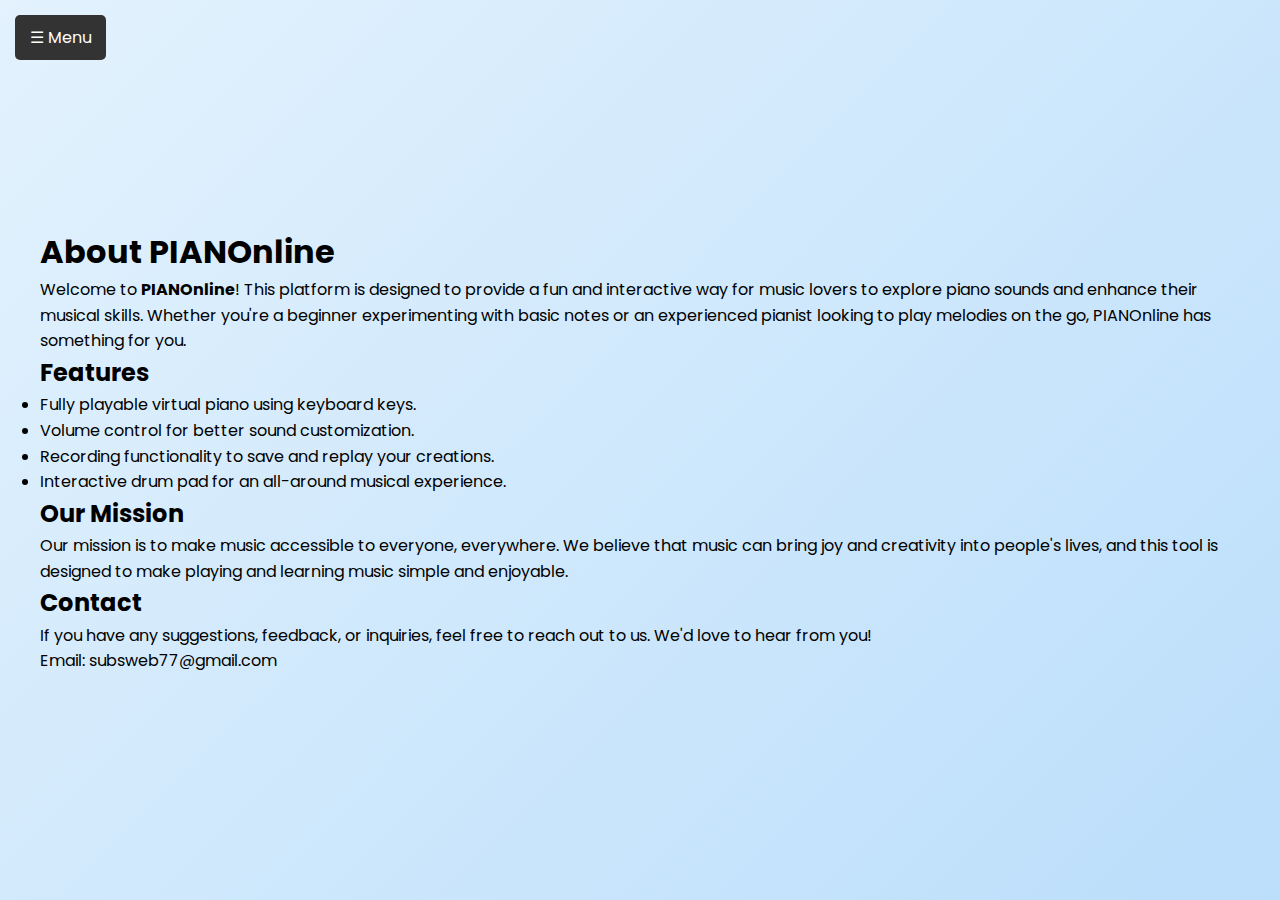
<file: about.html>
<!DOCTYPE html>
<html lang="en" dir="ltr">
<head>
  <meta charset="UTF-8">
  <meta name="viewport" content="width=device-width, initial-scale=1.0">
  <title>About | PIANOnline</title>
  <link rel="stylesheet" href="style.css">
  <style>
    /* Navigation Bar Styles */
    body {
      margin: 0;
      font-family: Arial, sans-serif;
    }
    .nav {
      position: fixed;
      top: 0;
      left: -250px; 
      width: 250px;
      height: 100%;
      background: #333;
      color: #fff;
      transition: 0.3s;
      padding-top: 60px;
    }
    .nav a {
      padding: 10px 20px;
      text-decoration: none;
      display: block;
      color: #ddd;
      transition: 0.3s;
    }
    .nav a:hover {
      background: #575757;
      color: #fff;
    }
    .open-btn {
      position: fixed;
      top: 15px;
      left: 15px;
      background: #333;
      color: white;
      padding: 10px 15px;
      border: none;
      cursor: pointer;
    }
    .close-btn {
      position: absolute;
      top: 10px;
      right: 10px;
      font-size: 25px;
      cursor: pointer;
      color: white;
    }
    /* Content Styles */
    .content {
      margin-left: 20px;
      padding: 20px;
      line-height: 1.6;
    }
  </style>
</head>
<body>
  <!-- Navigation Button -->
  <button class="open-btn" onclick="openNav()">☰ Menu</button>

  <!-- Navigation Bar -->
  <div class="nav" id="nav">
    <span class="close-btn" onclick="closeNav()">×</span>
    <a href="index.html">Home</a>
    <a href="drum.html">Drum Pad</a>
    <a href="about.html">About</a>
    <a href="contact.html">Contact</a>
    <a href="devs.html">Devs</a>
  </div>

  
  <div class="content">
    <h1>About PIANOnline</h1>
    <p>
      Welcome to <strong>PIANOnline</strong>! This platform is designed to provide a fun and interactive way for music lovers to explore piano sounds and enhance their musical skills. Whether you're a beginner experimenting with basic notes or an experienced pianist looking to play melodies on the go, PIANOnline has something for you.
    </p>
    <h2>Features</h2>
    <ul>
      <li>Fully playable virtual piano using keyboard keys.</li>
      <li>Volume control for better sound customization.</li>
      <li>Recording functionality to save and replay your creations.</li>
      <li>Interactive drum pad for an all-around musical experience.</li>
    </ul>
    <h2>Our Mission</h2>
    <p>
      Our mission is to make music accessible to everyone, everywhere. We believe that music can bring joy and creativity into people's lives, and this tool is designed to make playing and learning music simple and enjoyable.
    </p>
    <h2>Contact</h2>
    <p>
      If you have any suggestions, feedback, or inquiries, feel free to reach out to us. We'd love to hear from you!
    </p>
    <p>Email: subsweb77@gmail.com</p>
  </div>

  <!-- JavaScript -->
  <script>
    function openNav() {
      document.getElementById("nav").style.left = "0";
    }
    function closeNav() {
      document.getElementById("nav").style.left = "-250px";
    }
  </script>
</body>
</html>
</file>
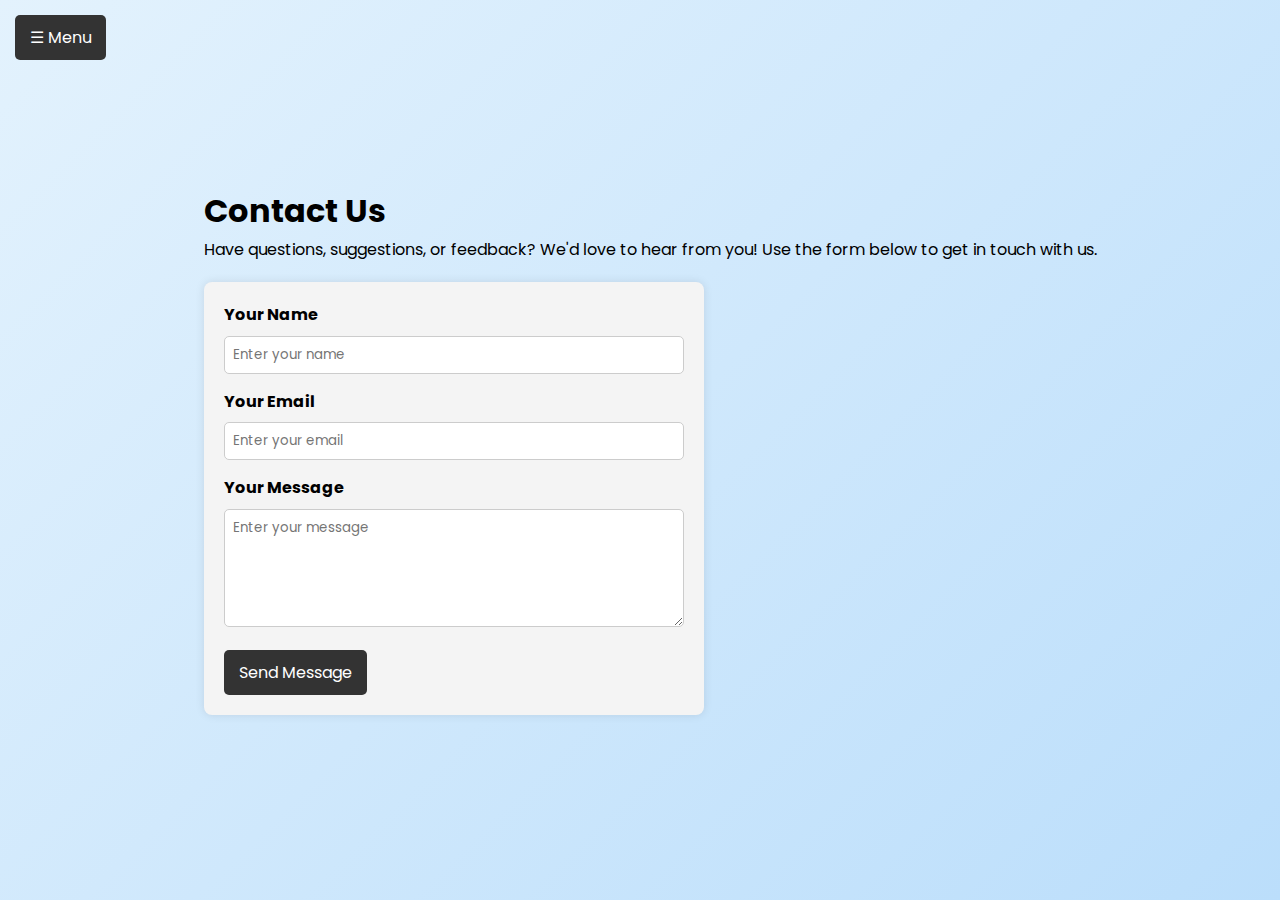
<file: contact.html>
<!DOCTYPE html>
<html lang="en" dir="ltr">
<head>
  <meta charset="UTF-8">
  <meta name="viewport" content="width=device-width, initial-scale=1.0">
  <title>Contact | PIANOnline</title>
  <link rel="stylesheet" href="style.css">
  <style>
    /* Navigation Bar Styles */
    body {
      margin: 0;
      font-family: Arial, sans-serif;
    }
    .nav {
      position: fixed;
      top: 0;
      left: -250px;
      width: 250px;
      height: 100%;
      background: #333;
      color: #fff;
      transition: 0.3s;
      padding-top: 60px;
    }
    .nav a {
      padding: 10px 20px;
      text-decoration: none;
      display: block;
      color: #ddd;
      transition: 0.3s;
    }
    .nav a:hover {
      background: #575757;
      color: #fff;
    }
    .open-btn {
      position: fixed;
      top: 15px;
      left: 15px;
      background: #333;
      color: white;
      padding: 10px 15px;
      border: none;
      cursor: pointer;
    }
    .close-btn {
      position: absolute;
      top: 10px;
      right: 10px;
      font-size: 25px;
      cursor: pointer;
      color: white;
    }
    /* Contact Form Styles */
    .content {
      margin-left: 20px;
      padding: 20px;
      line-height: 1.6;
    }
    form {
      background: #f4f4f4;
      padding: 20px;
      max-width: 500px;
      margin-top: 20px;
      border-radius: 8px;
      box-shadow: 0px 0px 10px rgba(0, 0, 0, 0.1);
    }
    form label {
      display: block;
      margin-bottom: 8px;
      font-weight: bold;
    }
    form input, form textarea {
      width: 100%;
      padding: 8px;
      margin-bottom: 15px;
      border: 1px solid #ccc;
      border-radius: 5px;
    }
    form button {
      background: #333;
      color: #fff;
      padding: 10px 15px;
      border: none;
      border-radius: 5px;
      cursor: pointer;
    }
    form button:hover {
      background: #575757;
    }
  </style>
</head>
<body>
  <!-- Navigation Button -->
  <button class="open-btn" onclick="openNav()">☰ Menu</button>

  <!-- Navigation Bar -->
  <div class="nav" id="nav">
    <span class="close-btn" onclick="closeNav()">×</span>
    <a href="index.html">Home</a>
    <a href="drum.html">Drum Pad</a>
    <a href="about.html">About</a>
    <a href="contact.html">Contact</a>
    <a href="devs.html">Devs</a>

  </div>

  <div class="content">
    <h1>Contact Us</h1>
    <p>
      Have questions, suggestions, or feedback? We'd love to hear from you! Use the form below to get in touch with us.
    </p>

    <!-- Form -->
    <form action="mailto:subsweb77@gmail.com" method="post" enctype="text/plain">
      <label for="name">Your Name</label>
      <input type="text" id="name" name="name" placeholder="Enter your name" required>

      <label for="email">Your Email</label>
      <input type="email" id="email" name="email" placeholder="Enter your email" required>

      <label for="message">Your Message</label>
      <textarea id="message" name="message" rows="5" placeholder="Enter your message" required></textarea>

      <button type="submit">Send Message</button>
    </form>
  </div>

  <!-- JavaScript -->
  <script>
    function openNav() {
      document.getElementById("nav").style.left = "0";
    }
    function closeNav() {
      document.getElementById("nav").style.left = "-250px";
    }
  </script>
</body>
</html>
</file>
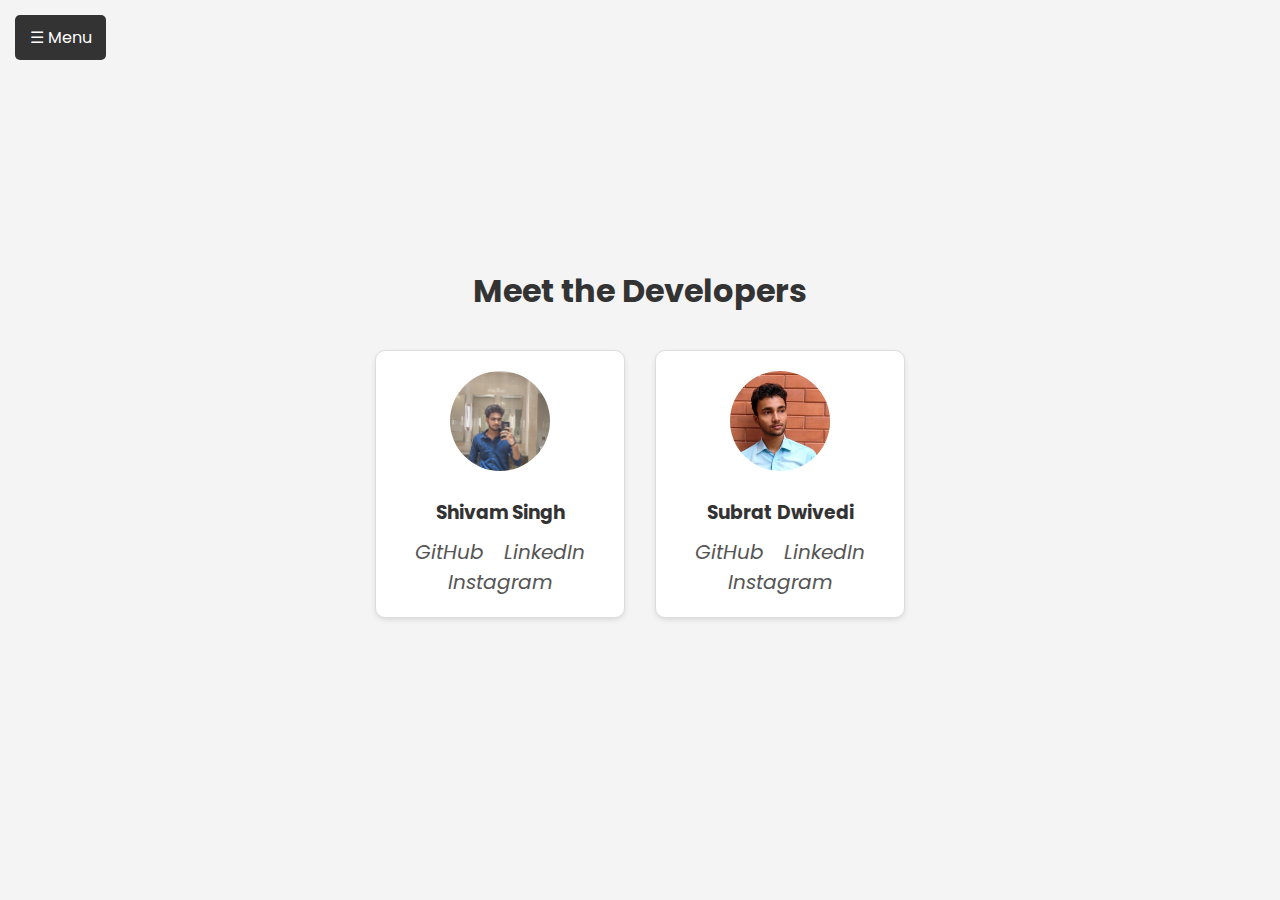
<file: devs.html>
<!DOCTYPE html>
<html lang="en" dir="ltr">
<head>
  <meta charset="UTF-8">
  <meta name="viewport" content="width=device-width, initial-scale=1.0">
  <title>Meet the Devs | PIANOnline</title>
  <link rel="stylesheet" href="style.css">
  <style>
    /* General Styles */
    body {
      margin: 0;
      font-family: Arial, sans-serif;
      background: #f4f4f4;
      color: #333;
      display: flex;
      flex-direction: column;
    }
    h1 {
      text-align: center;
      margin-top: 20px;
    }
    .container {
      display: flex;
      flex-wrap: wrap;
      justify-content: center;
      margin: 20px;
    }
    .card {
      background: #fff;
      border: 1px solid #ddd;
      border-radius: 10px;
      box-shadow: 0 2px 5px rgba(0, 0, 0, 0.1);
      margin: 15px;
      padding: 20px;
      text-align: center;
      width: 250px;
      transition: 0.3s ease;
    }
    .card:hover {
      transform: translateY(-5px);
      box-shadow: 0 4px 10px rgba(0, 0, 0, 0.2);
    }
    .card img {
      width: 100px;
      height: 100px;
      border-radius: 50%;
      margin-bottom: 10px;
    }
    .card h3 {
      margin: 10px 0;
      color: #333;
    }
    .social-links a {
      margin: 0 8px;
      text-decoration: none;
      color: #555;
      font-size: 20px;
      transition: 0.3s;
    }
    .social-links a:hover {
      color: #0077b5; /* LinkedIn Blue */
    }
    /* Sliding Navigation Bar */
    .nav {
      position: fixed;
      top: 0;
      left: -250px; /* Hidden initially */
      width: 250px;
      height: 100%;
      background: #333;
      color: #fff;
      transition: 0.3s;
      padding-top: 60px;
    }
    .nav a {
      padding: 10px 20px;
      text-decoration: none;
      display: block;
      color: #ddd;
      transition: 0.3s;
    }
    .nav a:hover {
      background: #575757;
      color: #fff;
    }
    .open-btn {
      position: fixed;
      top: 15px;
      left: 15px;
      background: #333;
      color: white;
      padding: 10px 15px;
      border: none;
      cursor: pointer;
    }
    .close-btn {
      position: absolute;
      top: 10px;
      right: 10px;
      font-size: 25px;
      cursor: pointer;
      color: white;
    }
  </style>
</head>
<body>
  <!-- Navigation Button -->
  <button class="open-btn" onclick="openNav()">☰ Menu</button>

  <!-- Navigation Bar -->
  <div class="nav" id="nav">
    <span class="close-btn" onclick="closeNav()">×</span>
    <a href="index.html">Home</a>
    <a href="drum.html">Drum Pad</a>
    <a href="about.html">About</a>
    <a href="contact.html">Contact</a>
    <a href="devs.html">Devs</a>
  </div>

  <!-- Devs Section -->
  <h1>Meet the Developers</h1>
  <div class="container">
    <div class="card">
      <img src="pics/shivam.jpg" alt="Developer Image">
      <h3>Shivam Singh</h3>
      <div class="social-links">
        <a href="https://github.com/official-backbencher-11" target="_blank"><i>GitHub</i></a>
        <a href="https://www.linkedin.com/in/shivam-singh-654080298/" target="_blank"><i>LinkedIn</i></a>
        <a href="https://www.instagram.com/_official_backbencher_11/" target="_blank"><i>Instagram</i></a>
      </div>
    </div>
    
    <div class="card">
      <img src="pics/subrat.jpeg" alt="Developer Image">
      <h3>Subrat Dwivedi</h3>
      <div class="social-links">
        <a href="https://github.com/subrat-dwi" target="_blank"><i>GitHub</i></a>
        <a href="https://linkedin.com/in/subrat-dwivedi" target="_blank"><i>LinkedIn</i></a>
        <a href="https://instagram.com/dw1subrat" target="_blank"><i>Instagram</i></a>
      </div>
    </div>
  </div>

  <!-- JavaScript -->
  <script>
    function openNav() {
      document.getElementById("nav").style.left = "0";
    }
    function closeNav() {
      document.getElementById("nav").style.left = "-250px";
    }
  </script>
</body>
</html>
</file>
<file: style.css>
@import url('https://fonts.googleapis.com/css2?family=Poppins:wght@400;500;600&display=swap');

* {
  margin: 0;
  padding: 0;
  box-sizing: border-box;
  font-family: 'Poppins', sans-serif;
}

body {
  display: flex;
  align-items: center;
  justify-content: center;
  min-height: 100vh;
  background: linear-gradient(135deg, #E3F2FD 0%, #BBDEFB 100%);
  animation: backgroundShift 10s ease infinite;
}

@keyframes backgroundShift {
  0% {
    background: linear-gradient(135deg, #E3F2FD 0%, #BBDEFB 100%);
  }
  50% {
    background: linear-gradient(135deg, #BBDEFB 0%, #E3F2FD 100%);
  }
  100% {
    background: linear-gradient(135deg, #E3F2FD 0%, #BBDEFB 100%);
  }
}

.wrapper {
  padding: 35px 40px;
  border-radius: 20px;
  background: #a86060;
}

.wrapper header {
  display: flex;
  color: #B2B2B2;
  align-items: center;
  justify-content: space-between;
}

header h2 {
  font-size: 1.6rem;
}

header .column {
  display: flex;
  align-items: center;
}

header span {
  font-weight: 500;
  margin-right: 15px;
  font-size: 1.19rem;
}

header input {
  outline: none;
  border-radius: 30px;
}

.volume-slider input {
  accent-color: #fff;
}

.keys-checkbox input {
  height: 30px;
  width: 60px;
  cursor: pointer;
  appearance: none;
  position: relative;
  background: #4B4B4B;
}

.keys-checkbox input::before {
  content: "";
  position: absolute;
  top: 50%;
  left: 5px;
  width: 20px;
  height: 20px;
  border-radius: 50%;
  background: #8c8c8c;
  transform: translateY(-50%);
  transition: all 0.3s ease;
}

.keys-checkbox input:checked::before {
  left: 35px;
  background: #fff;
}

.piano-keys {
  display: flex;
  list-style: none;
  margin-top: 40px;
}

.piano-keys .key {
  cursor: pointer;
  user-select: none;
  position: relative;
  text-transform: uppercase;
}
.piano-keys .white {
  background: linear-gradient(to top, #fff, #e0e0e0);
  box-shadow: 0px 4px 6px rgba(0, 0, 0, 0.1);
}

.piano-keys .black {
  background: linear-gradient(#333, #111);
  box-shadow: 0px 4px 6px rgba(0, 0, 0, 0.2);
}

.piano-keys .black {
  z-index: 2;
  width: 44px;
  height: 140px;
  margin: 0 -22px 0 -22px;
  border-radius: 0 0 5px 5px;
  background: linear-gradient(#333, #000);
}

.piano-keys .black.active {
  box-shadow: inset -5px -10px 10px rgba(255, 255, 255, 0.1);
  background: linear-gradient(to bottom, #000, #434343);
}

.piano-keys .white {
  height: 230px;
  width: 70px;
  border-radius: 8px;
  border: 1px solid #000;
  background: linear-gradient(#fff 96%, #eee 4%);
}

.piano-keys .white.active {
  box-shadow: inset -5px 5px 20px rgba(0, 0, 0, 0.2);
  background: linear-gradient(to bottom, #fff 0%, #eee 100%);
}

.piano-keys .key span {
  position: absolute;
  bottom: 20px;
  width: 100%;
  color: #A2A2A2;
  font-size: 1.13rem;
  text-align: center;
}

.piano-keys .key.hide span {
  display: none;
}

.piano-keys .black span {
  bottom: 13px;
  color: #888888;
}

@media screen and (max-width: 815px) {
  .wrapper {
    padding: 25px;
  }
  header {
    flex-direction: column;
  }
  header :where(h2, .column) {
    margin-bottom: 13px;
  }
  .volume-slider input {
    max-width: 100px;
  }
  .piano-keys {
    margin-top: 20px;
  }
  .piano-keys .key:where(:nth-child(9), :nth-child(10)) {
    display: none;
  }
  .piano-keys .black {
    height: 100px;
    width: 40px;
    margin: 0 -20px 0 -20px;
  }
  .piano-keys .white {
    height: 180px;
    width: 60px;
  }
}

@media screen and (max-width: 615px) {
  .piano-keys .key:nth-child(13),
  .piano-keys .key:nth-child(14),
  .piano-keys .key:nth-child(15),
  .piano-keys .key:nth-child(16),
  .piano-keys .key:nth-child(17) {
    display: none;
  }
  .piano-keys .white {
    width: 50px;
  }
}

.controls {
  display: flex;
  justify-content: space-between;
  margin-top: 20px;
}

button {
  padding: 10px 20px;
  font-size: 1rem;
  border: none;
  border-radius: 5px;
  cursor: pointer;
  transition: background-color 0.3s, transform 0.3s;
}

button:disabled {
  background-color: #B0BEC5;
  cursor: not-allowed;
}

button#start-recording {
  background-color: #4CAF50;
  color: #fff;
}

button#start-recording:hover {
  background-color: #45a049;
}

button#stop-recording {
  background-color: #F44336;
  color: #fff;
}

button#stop-recording:hover {
  background-color: #e53935;
}

button#play-recording {
  background-color: #2196F3;
  color: #fff;
}

button#play-recording:hover {
  background-color: #1976D2;
}

button#save-recording {
  background-color: #FFC107;
  color: #fff;
}

button#save-recording:hover {
  background-color: #FFB300;
}

button:active {
  transform: scale(0.98);
}

.nav-bar {
  position: fixed;
  top: 0;
  left: -250px;
  height: 100%;
  width: 250px;
  background-color: #a86060;
  color: #fff;
  display: flex;
  flex-direction: column;
  align-items: center;
  padding-top: 60px;
  transition: left 0.3s ease;
  box-shadow: 2px 0 10px rgba(0, 0, 0, 0.5);
}

.nav-bar a {
  color: #fff;
  text-decoration: none;
  margin: 15px 0;
  font-size: 1.2em;
  transition: color 0.3s;
}

.nav-bar a:hover {
  color: #00e676;
}

.nav-toggle {
  position: fixed;
  top: 20px;
  left: 20px;
  background-color: #333;
  color: #fff;
  border: none;
  cursor: pointer;
  padding: 10px 15px;
  font-size: 1rem;
  border-radius: 5px;
  transition: background-color 0.3s;
}

.nav-toggle:hover {
  background-color: #00e676;
}

.nav-bar.open {
  left: 0;
}

.close-btn {
  position: absolute;
  top: 10px;
  right: 10px;
  font-size: 25px;
  cursor: pointer;
  color: white;
}
</file>
